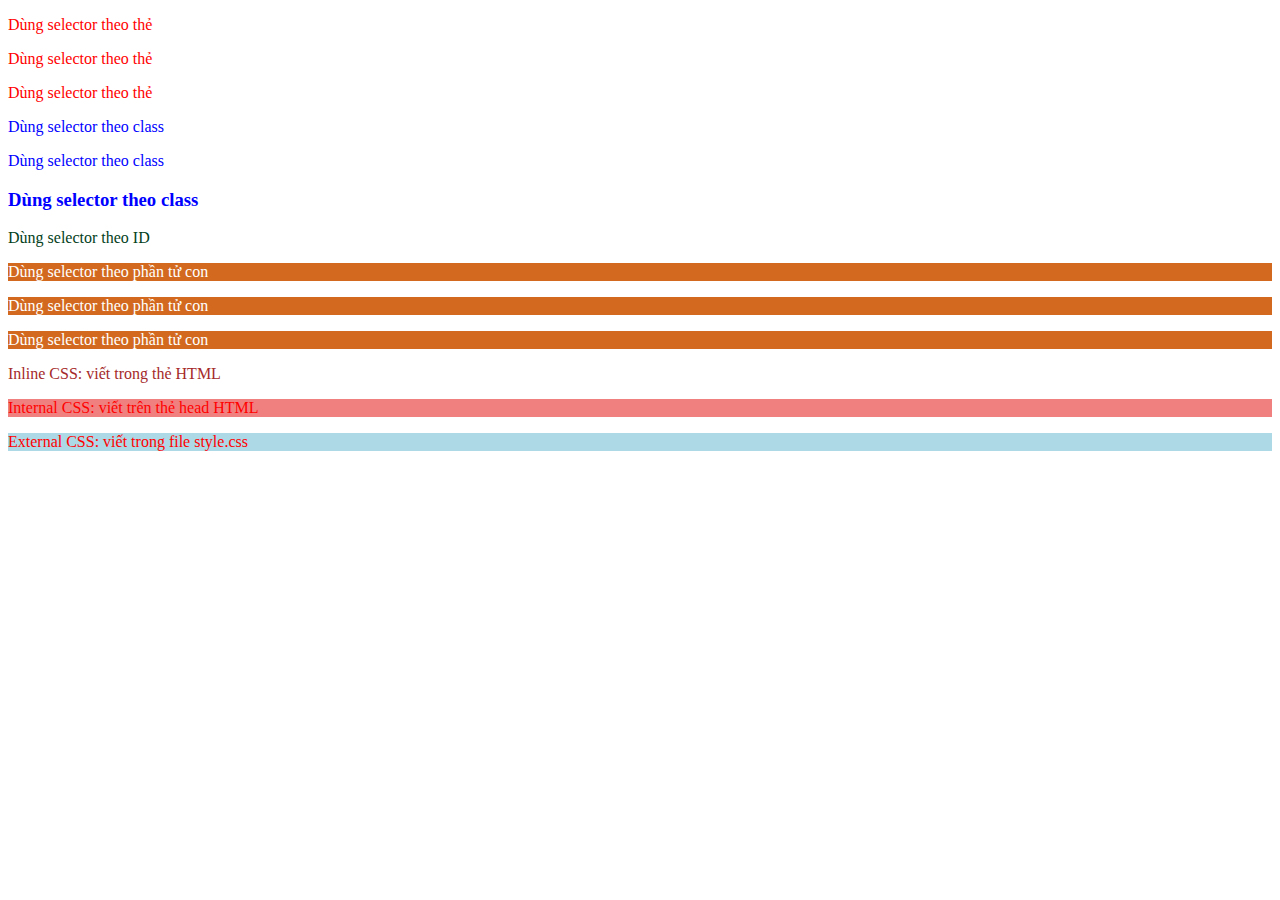
<file: Lesson3/index.html>
<!DOCTYPE html>
<html lang="en">
<head>
    <meta charset="UTF-8">
    <meta name="viewport" content="width=device-width, initial-scale=1.0">
    <title>Lesson 3</title>
    <link rel="stylesheet" href="style.css">
    <style>
        /* Internal CSS */
        .internal{
            background-color: lightcoral;
        }
    </style>
</head>
<body>
    <!-- Selector theo thẻ -->
    <p>Dùng selector theo thẻ</p>
    <p>Dùng selector theo thẻ</p>
    <p>Dùng selector theo thẻ</p>

    <!-- Selector theo class (dùng được nhiều thẻ) -->
        <!-- Cách viết [Tên thẻ].[Tên class] -->
    <p class="jsb37">Dùng selector theo class</p>
    <p class="jsb37">Dùng selector theo class</p>
    <h3 class="jsb37">Dùng selector theo class</h3>

    <!-- Selector theo ID (chỉ dùng được 1 lần) -->
        <!-- Cách viết: [Tên thẻ]#[Tên ID] -->
    <p id="id1">Dùng selector theo ID</p>

    <!-- Selector theo con / hậu duệ -->
     <div>
        <p>Dùng selector theo phần tử con</p>        
        <p>Dùng selector theo phần tử con</p>
        <p>Dùng selector theo phần tử con</p>
     </div>

    <!-- 3 Cách dùng CSS -->
        <!-- Inline CSS: ưu tiên 1 -->
    <p style="color: brown">Inline CSS: viết trong thẻ HTML</p>
        <!-- Internal CSS: ưu tiên 2 -->
    <p class="internal">Internal CSS: viết trên thẻ head HTML</p>
        <!-- External CSS: ưu tiên 3 -->
    <p class="external">External CSS: viết trong file style.css</p>
</body>
</html>
</file>
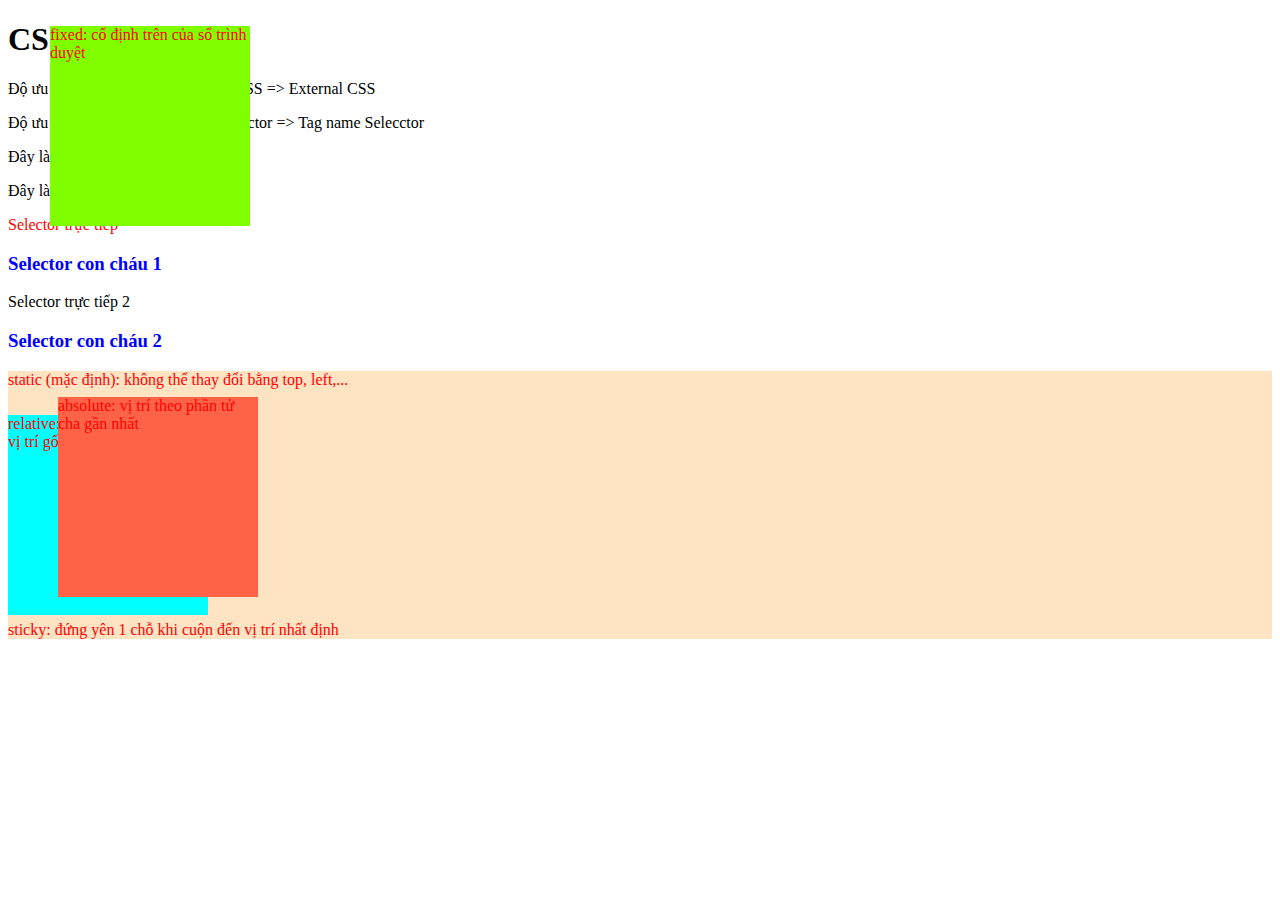
<file: Lesson4/index.html>
<!DOCTYPE html>
<html lang="en">

<head>
    <meta charset="UTF-8">
    <meta name="viewport" content="width=device-width, initial-scale=1.0">
    <title>Lesson 4</title>
    <link rel="stylesheet" href="style.css">
</head>

<body>
    <!-- CSS Cascading -->
    <h1>CSS Cascading</h1>
    <p>Độ ưu tiên: Inline CSS => Internal CSS => External CSS</p>
    <p>Độ ưu tiên: ID selector => Class Selector => Tag name Selecctor</p>

    <!-- Cách viết tắt ID, Class selector -->
    <!-- ID: [Tên thẻ]#[Tên ID] -->
    <!-- Class: [Tên thẻ].[Tên class] -->
    <p id="p1">Đây là ví dụ cách viết tắt ID</p>
    <p class="c1">Đây là ví dụ về cách viết tắt class</p>

    <!-- CSS Selector -->
    <div>
        <p>Selector trực tiếp</p>
        <h3>Selector con cháu 1</h3>
        <span>
            <p>Selector trực tiếp 2</p>
            <h3>Selector con cháu 2</h3>
        </span>
    </div>

    <!-- CSS Positioning -->
    <div class="position1">
        <p>static (mặc định): không thể thay đổi bằng top, left,...</p>
        <p class="child">relative: vị trí tương đối so với vị trí gốc (static)</p>
        <p class="child2">absolute: vị trí theo phần tử cha gần nhất</p>
        <p class="child3">fixed: cố định trên của sổ trình duyệt</p>
        <p>sticky: đứng yên 1 chỗ khi cuộn đến vị trí nhất định</p>
    </div>
</body>

</html>
</file>
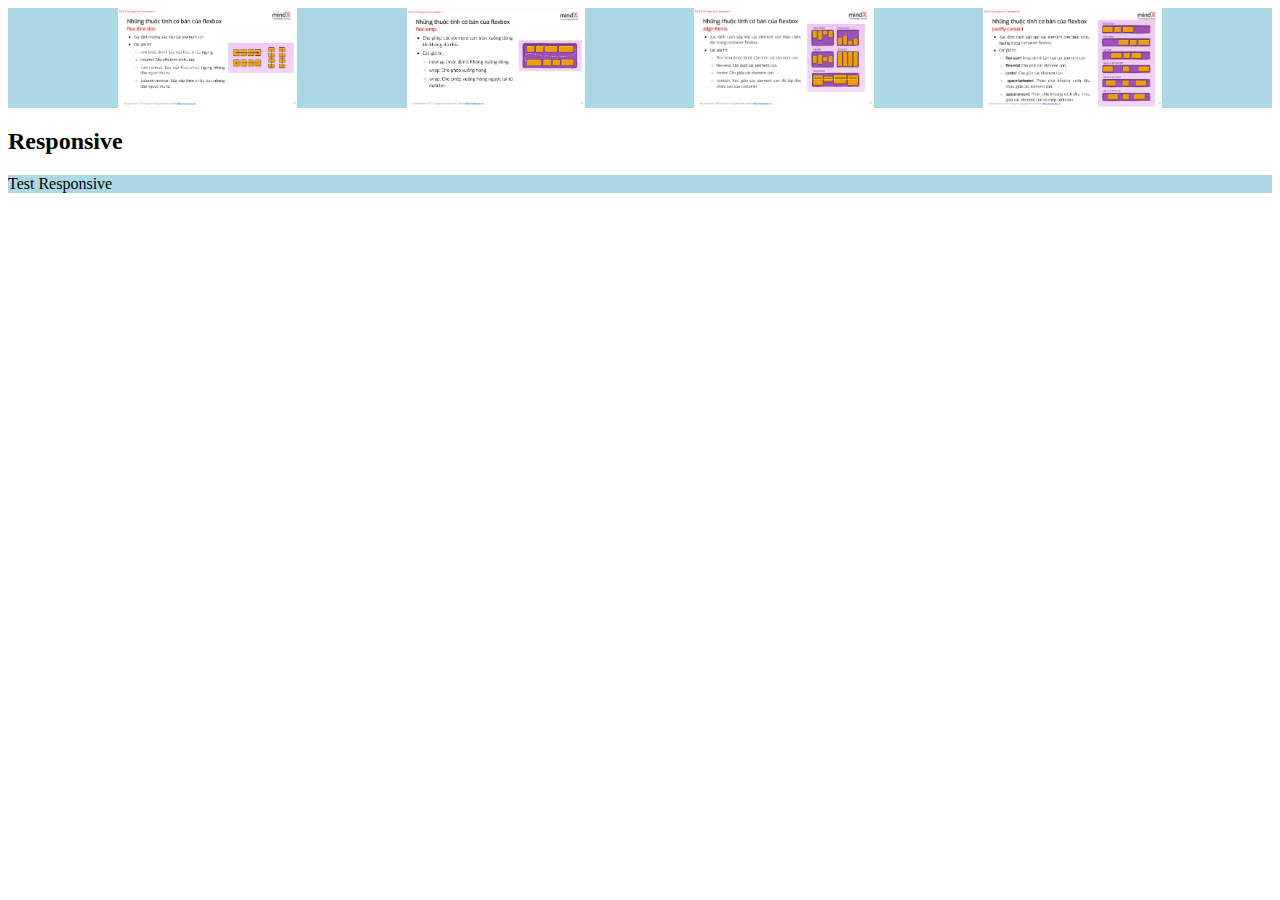
<file: Lesson5/index.html>
<!DOCTYPE html>
<html lang="en">
<head>
    <meta charset="UTF-8">
    <meta name="viewport" content="width=\, initial-scale=1.0">
    <title>Lesson 5</title>
    <link rel="stylesheet" href="style.css">
</head>
<body>
    <!-- Flexbox -->
    <div class="container">
        <img src="./images/anh1.png" alt="">
        <img src="./images/anh2.png" alt="">
        <img src="./images/anh3.png" alt="">
        <img src="./images/anh4.png" alt="">
    </div>

    <!-- Responsive website -->
    <h2>Responsive</h2>
    <p id="test"> Test Responsive</p>
</body>
</html>
</file>
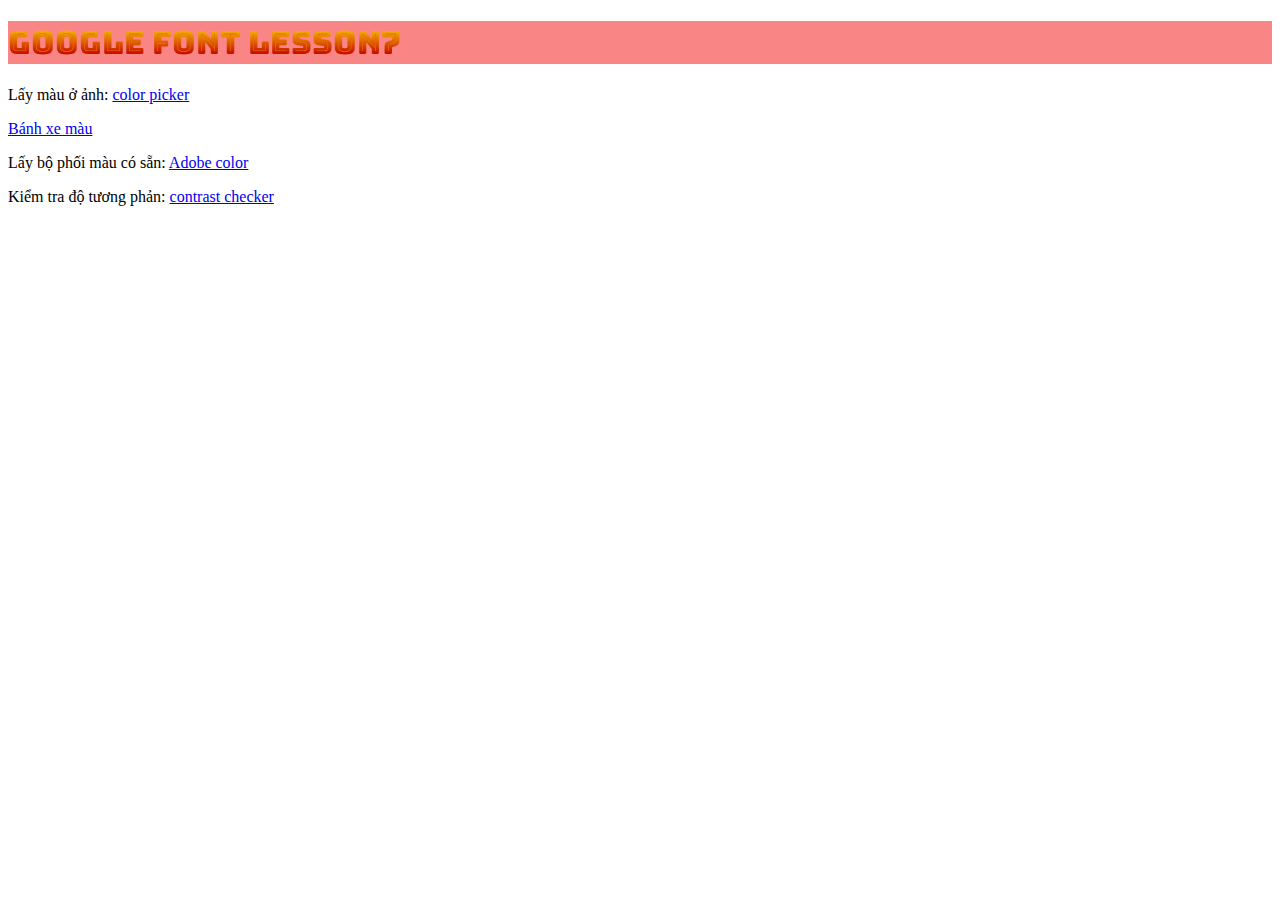
<file: Lesson7/index.html>
<!DOCTYPE html>
<html lang="en">

<head>
    <meta charset="UTF-8">
    <meta name="viewport" content="width=device-width, initial-scale=1.0">
    <title>Lesson7</title>
    <link rel="stylesheet" href="styles.css">

    <link rel="preconnect" href="https://fonts.googleapis.com">
    <link rel="preconnect" href="https://fonts.gstatic.com" crossorigin>
    <link href="https://fonts.googleapis.com/css2?family=Bungee+Spice&display=swap" rel="stylesheet">
</head>

<body>
    <h1 class="bungee-spice-regular">Google font Lesson7</h1>
    <p>Lấy màu ở ảnh: <a href="https://imagecolorpicker.com/">color picker</a></p>
    <p><a href="https://color.adobe.com/create/color-wheel">Bánh xe màu</a></p>
    <p>Lấy bộ phối màu có sẵn: <a href="https://color.adobe.com/trends">Adobe color</a></p>
    <p>Kiểm tra độ tương phản: <a href="https://contrastchecker.com/">contrast checker</a></p>
</body>

</html>
</file>
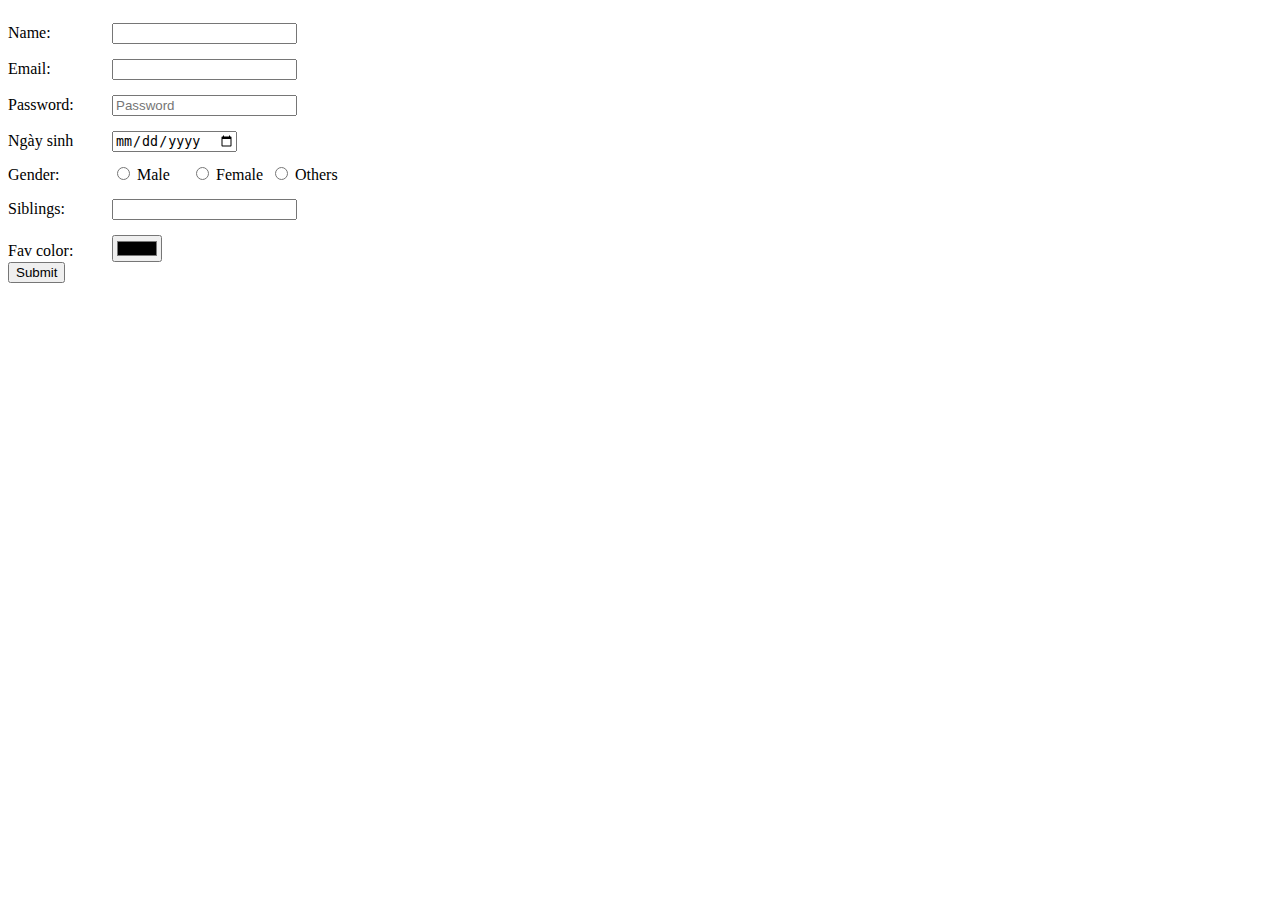
<file: Lesson8/index.html>
<!DOCTYPE html>
<html lang="en">
<head>
    <meta charset="UTF-8">
    <meta name="viewport" content="width=device-width, initial-scale=1.0">
    <title>Lesson 8</title>
    <link rel="stylesheet" href="style.css">
</head>
<body>
    <!-- Ví dụ form -->
    <form action="#">
        <label for="name">Name:</label>
        <input type="text" id="name" name="name" required>

        <br>
        
        <label for="email">Email:</label>
        <input type="email" id="email" name="email" required>

        <br>

        <label for="password">Password:</label>
        <input type="password" name="password" id="password" placeholder="Password" required="true">   

        <br>

        <label for="dob">Ngày sinh</label>
        <input type="date" name="dob" id="dob" required="true">

        <br>

        <label for="gender">Gender:</label>

        <input type="radio" name="gender" id="male" value="male">
        <label class="gender" for="male">Male</label>
        <input type="radio" name="gender" id="female" value="female">
        <label class="gender" for="female">Female</label>
        <input type="radio" name="gender" id="others" value="others">
        <label class="gender" for="others">Others</label>

        <br>

        <label for="siblings">Siblings:</label>
        <input type="number" name="siblings" id="siblings">

        <br>

        
        <label for="color">Fav color:</label>
        <input type="color" name="color" id="color">

        <br>
        
        <button type="submit">Submit</button>
    </form>
</body>
</html>
</file>
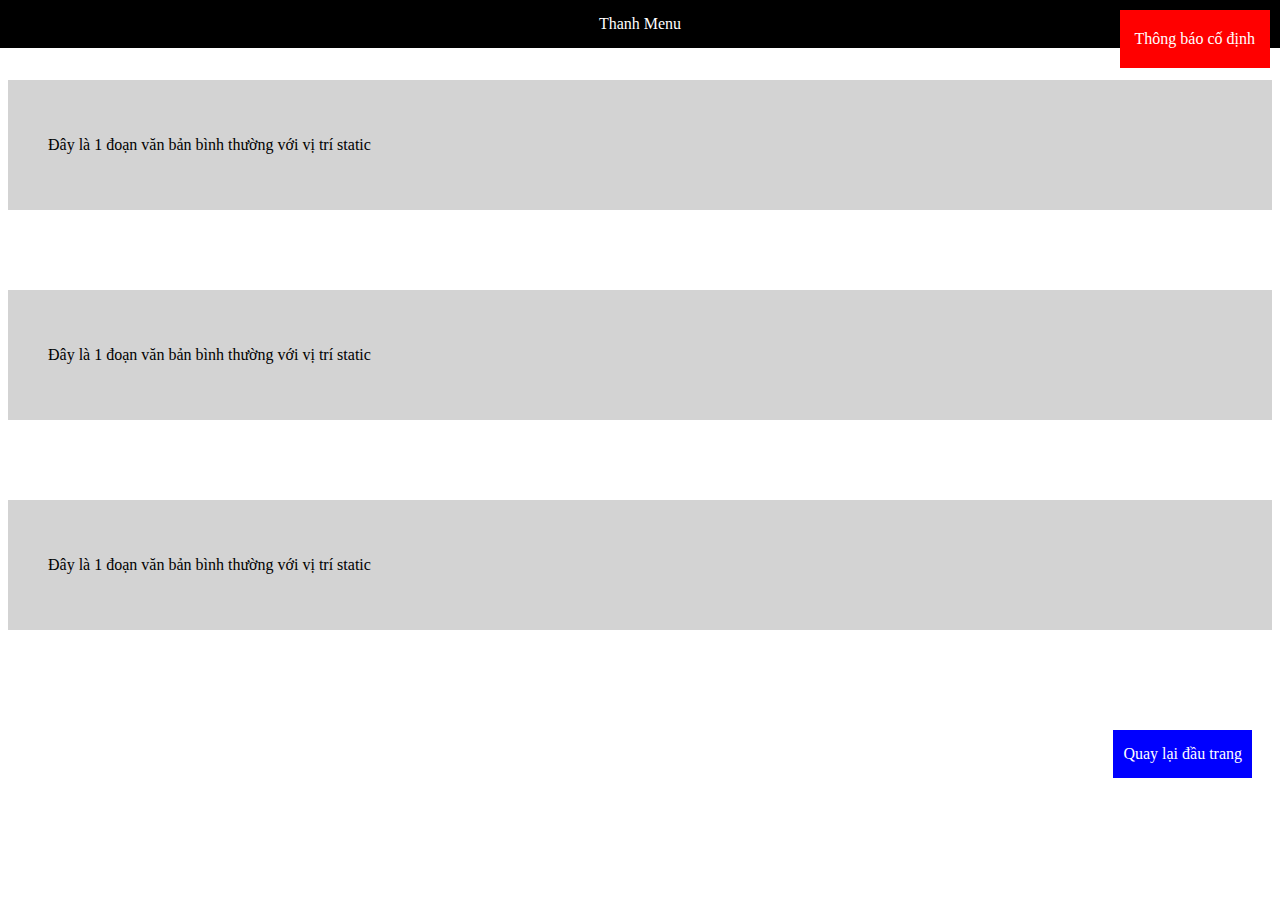
<file: Lesson4/thuchanh1/index.html>
<!DOCTYPE html>
<html lang="en">

<head>
    <meta charset="UTF-8">
    <meta name="viewport" content="width=device-width, initial-scale=1.0">
    <title>Document</title>
    <link rel="stylesheet" href="style.css">
</head>

<body>
    <!-- Menu  (absolute)-->
    <div class="menu">Thanh Menu</div>

    <!-- Nội dung static -->
    <div class="noidung">
        <p>Đây là 1 đoạn văn bản bình thường với vị trí static</p>
    </div>

    <div class="noidung">
        <p>Đây là 1 đoạn văn bản bình thường với vị trí static</p>
    </div>

    <div class="noidung">
        <p>Đây là 1 đoạn văn bản bình thường với vị trí static</p>
    </div>

    <!-- Quay lại đầu trang (relative) -->
    <div class="quaylai">Quay lại đầu trang</div>

    <!-- Thông báo (fixed) -->
    <div class="thongbao">Thông báo cố định</div>
</body>

</html>
</file>
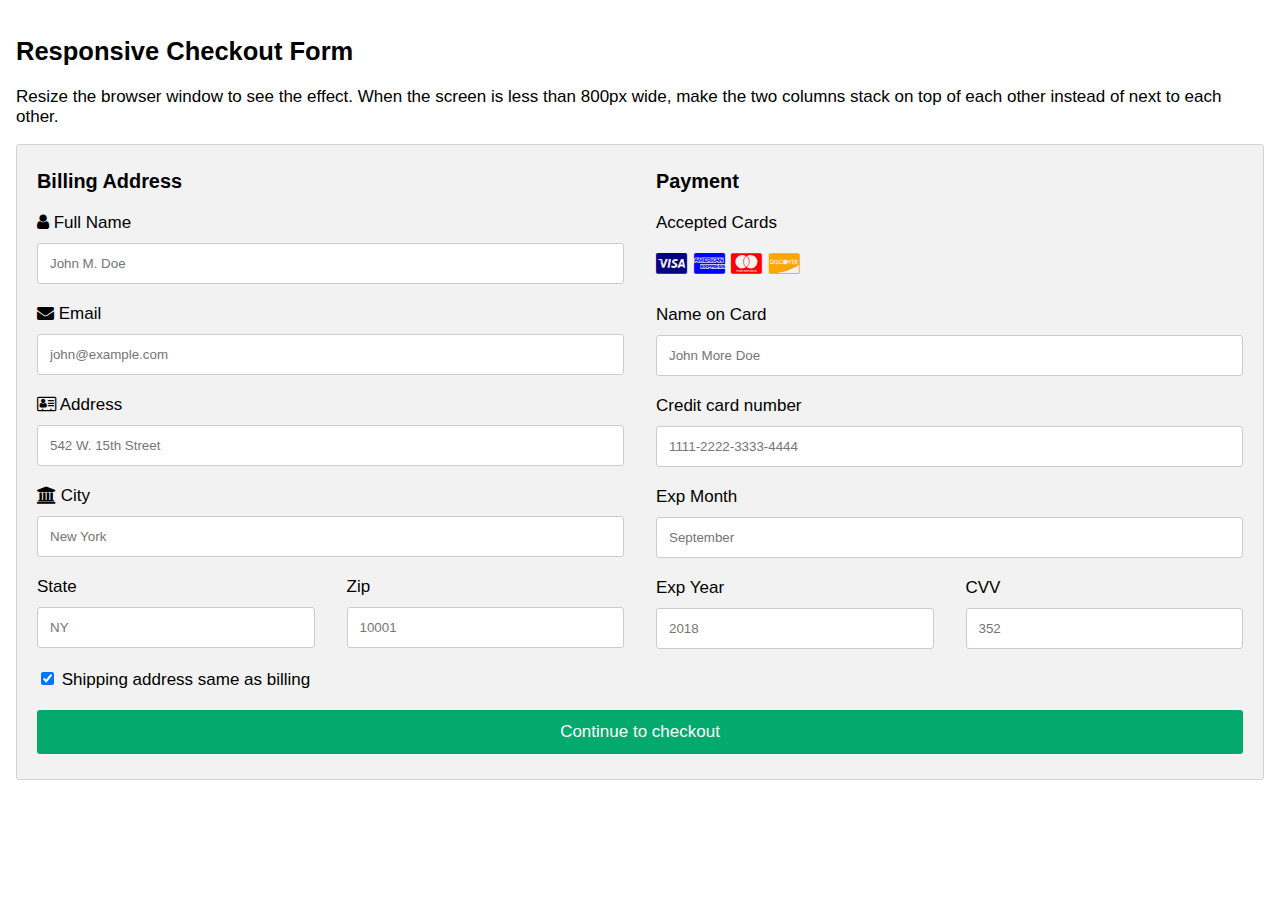
<file: Lesson8/PaymentForm/index.html>
<!DOCTYPE html>
<html>
<head>
<meta name="viewport" content="width=device-width, initial-scale=1">
<link rel="stylesheet" href="https://cdnjs.cloudflare.com/ajax/libs/font-awesome/4.7.0/css/font-awesome.min.css">
<link rel="stylesheet" href="style.css">
</head>
<body>

<h2>Responsive Checkout Form</h2>
<p>Resize the browser window to see the effect. When the screen is less than 800px wide, make the two columns stack on top of each other instead of next to each other.</p>
<div class="row">
  <div class="col-75">
    <div class="container">
      <form action="/action_page.php">
      
        <div class="row">
          <div class="col-50">
            <h3>Billing Address</h3>
            <label for="fname"><i class="fa fa-user"></i> Full Name</label>
            <input type="text" id="fname" name="firstname" placeholder="John M. Doe">
            <label for="email"><i class="fa fa-envelope"></i> Email</label>
            <input type="text" id="email" name="email" placeholder="john@example.com">
            <label for="adr"><i class="fa fa-address-card-o"></i> Address</label>
            <input type="text" id="adr" name="address" placeholder="542 W. 15th Street">
            <label for="city"><i class="fa fa-institution"></i> City</label>
            <input type="text" id="city" name="city" placeholder="New York">

            <div class="row">
              <div class="col-50">
                <label for="state">State</label>
                <input type="text" id="state" name="state" placeholder="NY">
              </div>
              <div class="col-50">
                <label for="zip">Zip</label>
                <input type="text" id="zip" name="zip" placeholder="10001">
              </div>
            </div>
          </div>

          <div class="col-50">
            <h3>Payment</h3>
            <label for="fname">Accepted Cards</label>
            <div class="icon-container">
              <i class="fa fa-cc-visa" style="color:navy;"></i>
              <i class="fa fa-cc-amex" style="color:blue;"></i>
              <i class="fa fa-cc-mastercard" style="color:red;"></i>
              <i class="fa fa-cc-discover" style="color:orange;"></i>
            </div>
            <label for="cname">Name on Card</label>
            <input type="text" id="cname" name="cardname" placeholder="John More Doe">
            <label for="ccnum">Credit card number</label>
            <input type="text" id="ccnum" name="cardnumber" placeholder="1111-2222-3333-4444">
            <label for="expmonth">Exp Month</label>
            <input type="text" id="expmonth" name="expmonth" placeholder="September">
            <div class="row">
              <div class="col-50">
                <label for="expyear">Exp Year</label>
                <input type="text" id="expyear" name="expyear" placeholder="2018">
              </div>
              <div class="col-50">
                <label for="cvv">CVV</label>
                <input type="text" id="cvv" name="cvv" placeholder="352">
              </div>
            </div>
          </div>
          
        </div>
        <label>
          <input type="checkbox" checked="checked" name="sameadr"> Shipping address same as billing
        </label>
        <input type="submit" value="Continue to checkout" class="btn">
      </form>
    </div>
  </div>
</div>

</body>
</html>
</file>
<file: Lesson3/style.css>
/* Selector theo thẻ */
p {
    color: red;
}

/* Selector theo class */
.jsb37 {
    color: blue;
}

/* Selector theo ID */
#id1 {
    color: rgb(3, 62, 33);
}

/* Selector theo con */
div p {
    color: white;
    background-color:chocolate;
}

/* External CSS */
.external {
    background-color: lightblue;
}
</file>
<file: Lesson4/style.css>
/* CSS cho tất cả thẻ p nằm trực tiếp trong div */
div > p {
    color: red;
}

/* CSS cho tất cả thẻ p nằm trong div */
div h3 {
    color: blue;
}

/* CSS Positioning */
.position1{
    position: relative;
    background-color: bisque;
}

.child{
    background-color: aqua;
    width: 200px;
    height: 200px;
    position: relative;
    top: 10px;
}

.child2{
    background-color:tomato;
    width: 200px;
    height: 200px;
    position: absolute;
    top: 10px;
    left: 50px
}

.child3{
    background-color:chartreuse;
    width: 200px;
    height: 200px;
    position: fixed;
    top: 10px;
    left: 50px;
    z-index: 0;
}
</file>
<file: Lesson5/style.css>
.container img{
    height: 100px;
}

.container{
    background-color: lightblue;
    display: flex;
    /* Hướng sắp xếp các thẻ con */
    flex-direction: row;
    /* Sắp xếp theo chiều ngang */
    justify-content: space-evenly;
    /* Sắp xếp theo chiều dọc */
    align-items: center;
    /* Cho phép xuống dòng khi không đủ chỗ */
    flex-wrap: wrap;
}

#test{
    background-color: lightblue;
}

/* media query */
@media(max-width: 768px){
    #test{
        background-color: lightcoral;
    }
}
</file>
<file: Lesson7/styles.css>
.bungee-spice-regular {
  font-family: "Bungee Spice", sans-serif;
  font-weight: 400;
  font-style: normal;
}

h1{
    background-color: rgba(245, 0, 0, 0.48);
}
</file>
<file: Lesson8/style.css>
#vidu{
    width: 70%;
}

form input {
    margin-top: 15px;
}

label{
    display: inline-block;
    width: 100px;
}

.gender{
    width: 50px;
}


#cb-agree{
    display: inline-block;
    width: fit-content;
}
</file>
<file: Lesson4/thuchanh1/style.css>
.menu{
    position: absolute;
    /* Màu chữ */
    color: white;
    /* Màu nền */
    background-color: black;
    /* Chiều ngang toàn bộ viewport (màn hình) */
    width: 100%;
    /* vị trí so với phần tử cha */
    top: 0;
    left: 0;
    /* Cân lề giữa */
    text-align: center;
    /* Khoảng các từ nội dung đến viền */
    padding: 15px 0;
}

/* static */
.noidung{
    /* Khoảng cách đến các đối tượng khác */
    margin-top: 80px;
    /* Màu nền */
    background-color: lightgrey;
    /* Màu chữ */
    color: black;
    padding: 40px;
}

/* relative */
.quaylai{
    position: relative;
    /* Màu nền */
    background-color: blue;
    /* Màu chữ */
    color: white;
    /* Khoảng cách từ nội dung đến viền */
    padding: 15px 10px;
    /* Cho nút sang phải */
    float: right;
    /* Khoảng cách từ thẻ đến thẻ khác */
    margin: 100px 20px;
}

.thongbao{
    position: fixed;
    /* Chỉnh độ sâu */
    z-index: 10;
    /* Màu nền */
    background-color: red;
    /* Màu chữ */
    color: white;
    padding: 20px 15px;
    top: 10px;
    right: 10px;
}
</file>
<file: Lesson8/PaymentForm/style.css>
body {
    font-family: Arial;
    font-size: 17px;
    padding: 8px;
  }
  
  * {
    box-sizing: border-box;
  }
  
  .row {
    display: -ms-flexbox; /* IE10 */
    display: flex;
    -ms-flex-wrap: wrap; /* IE10 */
    flex-wrap: wrap;
    margin: 0 -16px;
  }
  
  .col-25 {
    -ms-flex: 25%; /* IE10 */
    flex: 25%;
  }
  
  .col-50 {
    -ms-flex: 50%; /* IE10 */
    flex: 50%;
  }
  
  .col-75 {
    -ms-flex: 75%; /* IE10 */
    flex: 75%;
  }
  
  .col-25,
  .col-50,
  .col-75 {
    padding: 0 16px;
  }
  
  .container {
    background-color: #f2f2f2;
    padding: 5px 20px 15px 20px;
    border: 1px solid lightgrey;
    border-radius: 3px;
  }
  
  input[type=text] {
    width: 100%;
    margin-bottom: 20px;
    padding: 12px;
    border: 1px solid #ccc;
    border-radius: 3px;
  }
  
  label {
    margin-bottom: 10px;
    display: block;
  }
  
  .icon-container {
    margin-bottom: 20px;
    padding: 7px 0;
    font-size: 24px;
  }
  
  .btn {
    background-color: #04AA6D;
    color: white;
    padding: 12px;
    margin: 10px 0;
    border: none;
    width: 100%;
    border-radius: 3px;
    cursor: pointer;
    font-size: 17px;
  }
  
  .btn:hover {
    background-color: #45a049;
  }
  
  a {
    color: #2196F3;
  }
  
  hr {
    border: 1px solid lightgrey;
  }
  
  span.price {
    float: right;
    color: grey;
  }
  
  /* Responsive layout - when the screen is less than 800px wide, make the two columns stack on top of each other instead of next to each other (also change the direction - make the "cart" column go on top) */
  @media (max-width: 800px) {
    .row {
      flex-direction: column-reverse;
    }
    .col-25 {
      margin-bottom: 20px;
    }
  }
</file>
